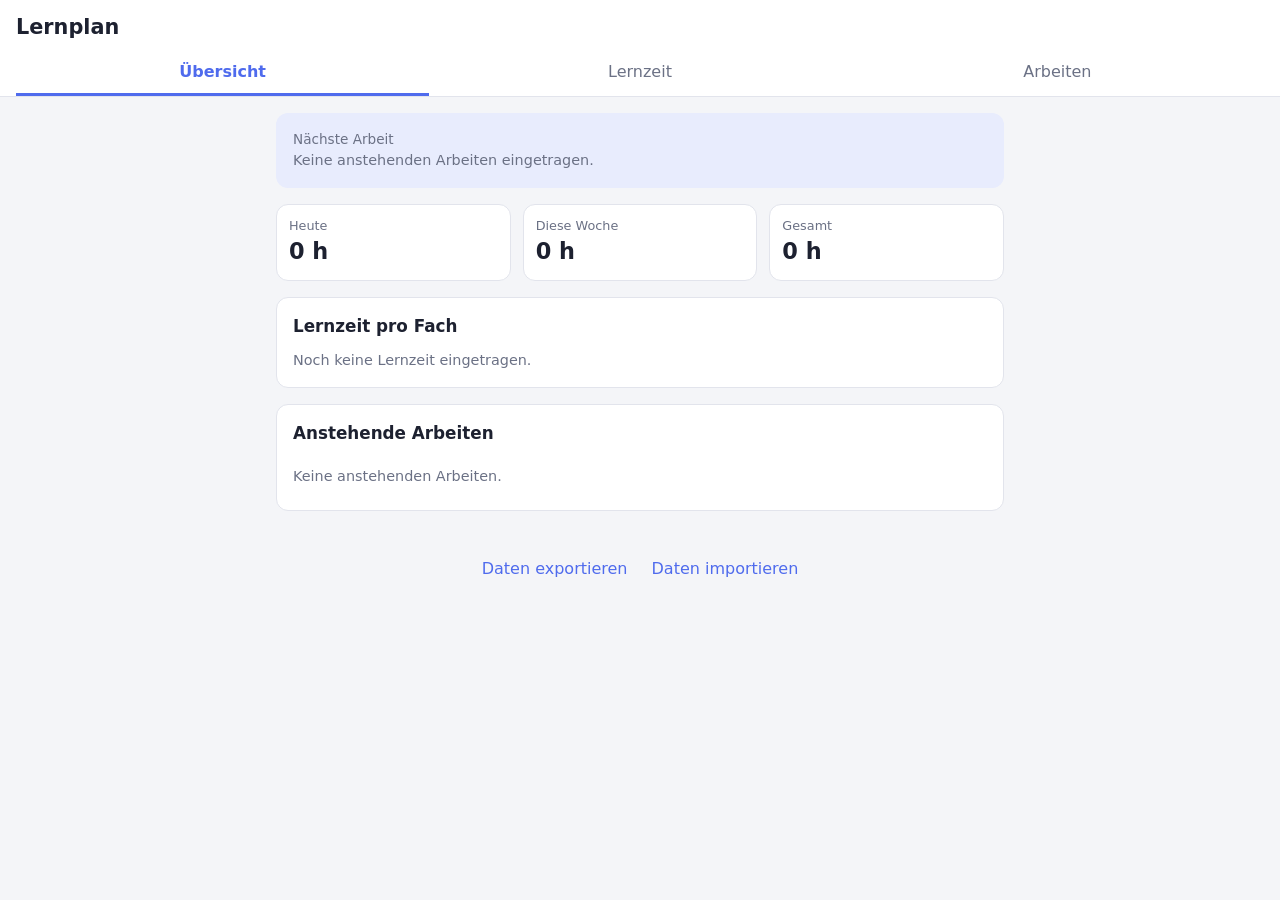
<file: index.html>
<!doctype html>
<html lang="de">
<head>
  <meta charset="utf-8">
  <meta name="viewport" content="width=device-width, initial-scale=1">
  <title>Lernplan</title>
  <link rel="stylesheet" href="style.css">
</head>
<body>
  <header class="app-header">
    <h1>Lernplan</h1>
    <nav class="tabs" role="tablist">
      <button class="tab active" data-tab="uebersicht" role="tab">Übersicht</button>
      <button class="tab" data-tab="lernen" role="tab">Lernzeit</button>
      <button class="tab" data-tab="arbeiten" role="tab">Arbeiten</button>
    </nav>
  </header>

  <main>
    <!-- Übersicht -->
    <section id="uebersicht" class="panel active">
      <div class="card next-exam" id="next-exam"></div>

      <div class="stats">
        <div class="stat"><span class="stat-label">Heute</span><span class="stat-value" id="stat-today">0 h</span></div>
        <div class="stat"><span class="stat-label">Diese Woche</span><span class="stat-value" id="stat-week">0 h</span></div>
        <div class="stat"><span class="stat-label">Gesamt</span><span class="stat-value" id="stat-total">0 h</span></div>
      </div>

      <div class="card">
        <h2>Lernzeit pro Fach</h2>
        <div id="subject-bars"></div>
      </div>

      <div class="card">
        <h2>Anstehende Arbeiten</h2>
        <ul class="upcoming" id="upcoming-list"></ul>
      </div>
    </section>

    <!-- Lernzeit -->
    <section id="lernen" class="panel">
      <form class="card form" id="session-form">
        <h2>Lerneinheit eintragen</h2>
        <div class="row">
          <label>Fach
            <input type="text" id="session-subject" list="subject-list" required placeholder="z. B. Mathe">
          </label>
          <label>Datum
            <input type="date" id="session-date" required>
          </label>
        </div>
        <div class="row">
          <label>Stunden
            <input type="number" id="session-hours" min="0" max="24" step="0.25" required placeholder="1.5">
          </label>
          <label>Notiz (optional)
            <input type="text" id="session-note" placeholder="z. B. Kapitel 3 wiederholt">
          </label>
        </div>
        <button type="submit" class="btn primary">Speichern</button>
      </form>

      <div class="card">
        <h2>Tagesablauf</h2>
        <div id="session-days"></div>
      </div>
    </section>

    <!-- Arbeiten -->
    <section id="arbeiten" class="panel">
      <form class="card form" id="exam-form">
        <h2>Arbeit eintragen</h2>
        <div class="row">
          <label>Fach
            <input type="text" id="exam-subject" list="subject-list" required placeholder="z. B. Englisch">
          </label>
          <label>Datum
            <input type="date" id="exam-date" required>
          </label>
        </div>
        <label>Titel (optional)
          <input type="text" id="exam-title" placeholder="z. B. 2. Klassenarbeit">
        </label>
        <label>Themengebiete (eins pro Zeile)
          <textarea id="exam-topics" rows="3" placeholder="Simple Past&#10;Vokabeln Unit 4"></textarea>
        </label>
        <button type="submit" class="btn primary">Arbeit hinzufügen</button>
      </form>

      <div id="exam-list"></div>
    </section>
  </main>

  <datalist id="subject-list"></datalist>

  <footer class="app-footer">
    <button class="btn link" id="export-btn">Daten exportieren</button>
    <label class="btn link">Daten importieren
      <input type="file" id="import-input" accept="application/json" hidden>
    </label>
  </footer>

  <script src="app.js"></script>
</body>
</html>
</file>
<file: style.css>
:root {
  --bg: #f4f5f8;
  --card: #ffffff;
  --text: #1d2130;
  --muted: #6b7185;
  --border: #e2e4ec;
  --accent: #4f6bed;
  --accent-soft: #e8ecfd;
  --ok: #2e9e6a;
  --ok-soft: #e3f5ec;
  --warn: #d9822b;
  --danger: #d64545;
  --radius: 12px;
}

@media (prefers-color-scheme: dark) {
  :root {
    --bg: #14161d;
    --card: #1e212b;
    --text: #e8eaf1;
    --muted: #9aa0b4;
    --border: #2e3240;
    --accent: #7b91ff;
    --accent-soft: #2a3150;
    --ok: #4cc28a;
    --ok-soft: #1f3a2e;
  }
}

* { box-sizing: border-box; }

body {
  margin: 0;
  font-family: system-ui, -apple-system, "Segoe UI", Roboto, sans-serif;
  background: var(--bg);
  color: var(--text);
  line-height: 1.45;
}

.app-header {
  position: sticky;
  top: 0;
  z-index: 10;
  background: var(--card);
  border-bottom: 1px solid var(--border);
  padding: 12px 16px 0;
}

.app-header h1 { margin: 0 0 8px; font-size: 1.3rem; }

.tabs { display: flex; gap: 4px; }

.tab {
  flex: 1;
  background: none;
  border: none;
  border-bottom: 3px solid transparent;
  padding: 10px 4px;
  font: inherit;
  color: var(--muted);
  cursor: pointer;
}
.tab.active { color: var(--accent); border-bottom-color: var(--accent); font-weight: 600; }

main { max-width: 760px; margin: 0 auto; padding: 16px; }

.panel { display: none; }
.panel.active { display: block; }

.card {
  background: var(--card);
  border: 1px solid var(--border);
  border-radius: var(--radius);
  padding: 16px;
  margin-bottom: 16px;
}
.card h2 { margin: 0 0 12px; font-size: 1.05rem; }

.form label {
  display: flex;
  flex-direction: column;
  gap: 4px;
  font-size: 0.85rem;
  color: var(--muted);
  margin-bottom: 12px;
  flex: 1;
}
.row { display: flex; gap: 12px; flex-wrap: wrap; }
.row label { min-width: 140px; }

input, textarea {
  font: inherit;
  color: var(--text);
  background: var(--bg);
  border: 1px solid var(--border);
  border-radius: 8px;
  padding: 9px 10px;
  width: 100%;
}
input:focus, textarea:focus { outline: 2px solid var(--accent); outline-offset: -1px; }

.btn {
  font: inherit;
  border: 1px solid var(--border);
  background: var(--card);
  color: var(--text);
  border-radius: 8px;
  padding: 9px 14px;
  cursor: pointer;
}
.btn.primary { background: var(--accent); border-color: var(--accent); color: #fff; font-weight: 600; }
.btn.link { border: none; background: none; color: var(--accent); padding: 6px; }
.btn.small { padding: 5px 10px; font-size: 0.85rem; }

.icon-btn {
  background: none;
  border: none;
  color: var(--muted);
  cursor: pointer;
  font-size: 1rem;
  padding: 4px 6px;
  border-radius: 6px;
}
.icon-btn:hover { color: var(--danger); background: var(--bg); }

/* Übersicht */
.next-exam { background: var(--accent-soft); border-color: transparent; }
.next-exam .countdown { font-size: 2rem; font-weight: 700; color: var(--accent); }
.next-exam .label { color: var(--muted); font-size: 0.85rem; }
.next-exam .title { font-size: 1.1rem; font-weight: 600; }

.stats { display: grid; grid-template-columns: repeat(3, 1fr); gap: 12px; margin-bottom: 16px; }
.stat {
  background: var(--card);
  border: 1px solid var(--border);
  border-radius: var(--radius);
  padding: 12px;
  display: flex;
  flex-direction: column;
}
.stat-label { font-size: 0.8rem; color: var(--muted); }
.stat-value { font-size: 1.4rem; font-weight: 700; }

.bar-row { margin-bottom: 10px; }
.bar-head { display: flex; justify-content: space-between; font-size: 0.9rem; margin-bottom: 4px; }
.bar { height: 8px; background: var(--bg); border-radius: 4px; overflow: hidden; }
.bar > span { display: block; height: 100%; background: var(--accent); border-radius: 4px; }

.upcoming { list-style: none; margin: 0; padding: 0; }
.upcoming li {
  display: flex;
  justify-content: space-between;
  gap: 8px;
  padding: 8px 0;
  border-bottom: 1px solid var(--border);
}
.upcoming li:last-child { border-bottom: none; }

.empty { color: var(--muted); font-size: 0.9rem; margin: 0; }

/* Lernzeit */
.day { margin-bottom: 16px; }
.day-head {
  display: flex;
  justify-content: space-between;
  font-weight: 600;
  padding-bottom: 6px;
  border-bottom: 1px solid var(--border);
  margin-bottom: 6px;
}
.day-head .sum { color: var(--accent); }
.entry { display: flex; align-items: center; gap: 10px; padding: 6px 0; }
.entry .subject { font-weight: 500; }
.entry .note { color: var(--muted); font-size: 0.85rem; }
.entry .hours { margin-left: auto; font-variant-numeric: tabular-nums; white-space: nowrap; }

.chip {
  display: inline-block;
  padding: 2px 8px;
  border-radius: 999px;
  font-size: 0.75rem;
  font-weight: 600;
  background: var(--accent-soft);
  color: var(--accent);
  white-space: nowrap;
  align-self: center;
}
.chip.soon { background: #fbead8; color: var(--warn); }
.chip.past { background: var(--bg); color: var(--muted); }
.chip.done { background: var(--ok-soft); color: var(--ok); }

/* Arbeiten */
.exam-head { display: flex; align-items: flex-start; gap: 8px; }
.exam-head .info { flex: 1; }
.exam-head .meta { color: var(--muted); font-size: 0.85rem; }
.exam.past { opacity: 0.65; }

.progress { margin: 12px 0; }
.progress .bar > span { background: var(--ok); }
.progress-text { font-size: 0.8rem; color: var(--muted); margin-top: 4px; }

.topics { list-style: none; margin: 0 0 10px; padding: 0; }
.topic { display: flex; align-items: center; gap: 10px; padding: 6px 0; }
.topic input[type="checkbox"] { width: 20px; height: 20px; accent-color: var(--ok); flex-shrink: 0; }
.topic label { flex: 1; cursor: pointer; }
.topic.done label { text-decoration: line-through; color: var(--muted); }

.add-topic { display: flex; gap: 8px; }
.add-topic input { flex: 1; }

.section-title { font-size: 0.9rem; color: var(--muted); margin: 20px 0 8px; font-weight: 600; }

.app-footer { text-align: center; padding: 8px 16px 32px; display: flex; justify-content: center; gap: 12px; }

@media (max-width: 480px) {
  .stats { gap: 8px; }
  .stat-value { font-size: 1.15rem; }
}

.exam-head .chip { align-self: flex-start; margin-top: 4px; }
</file>
